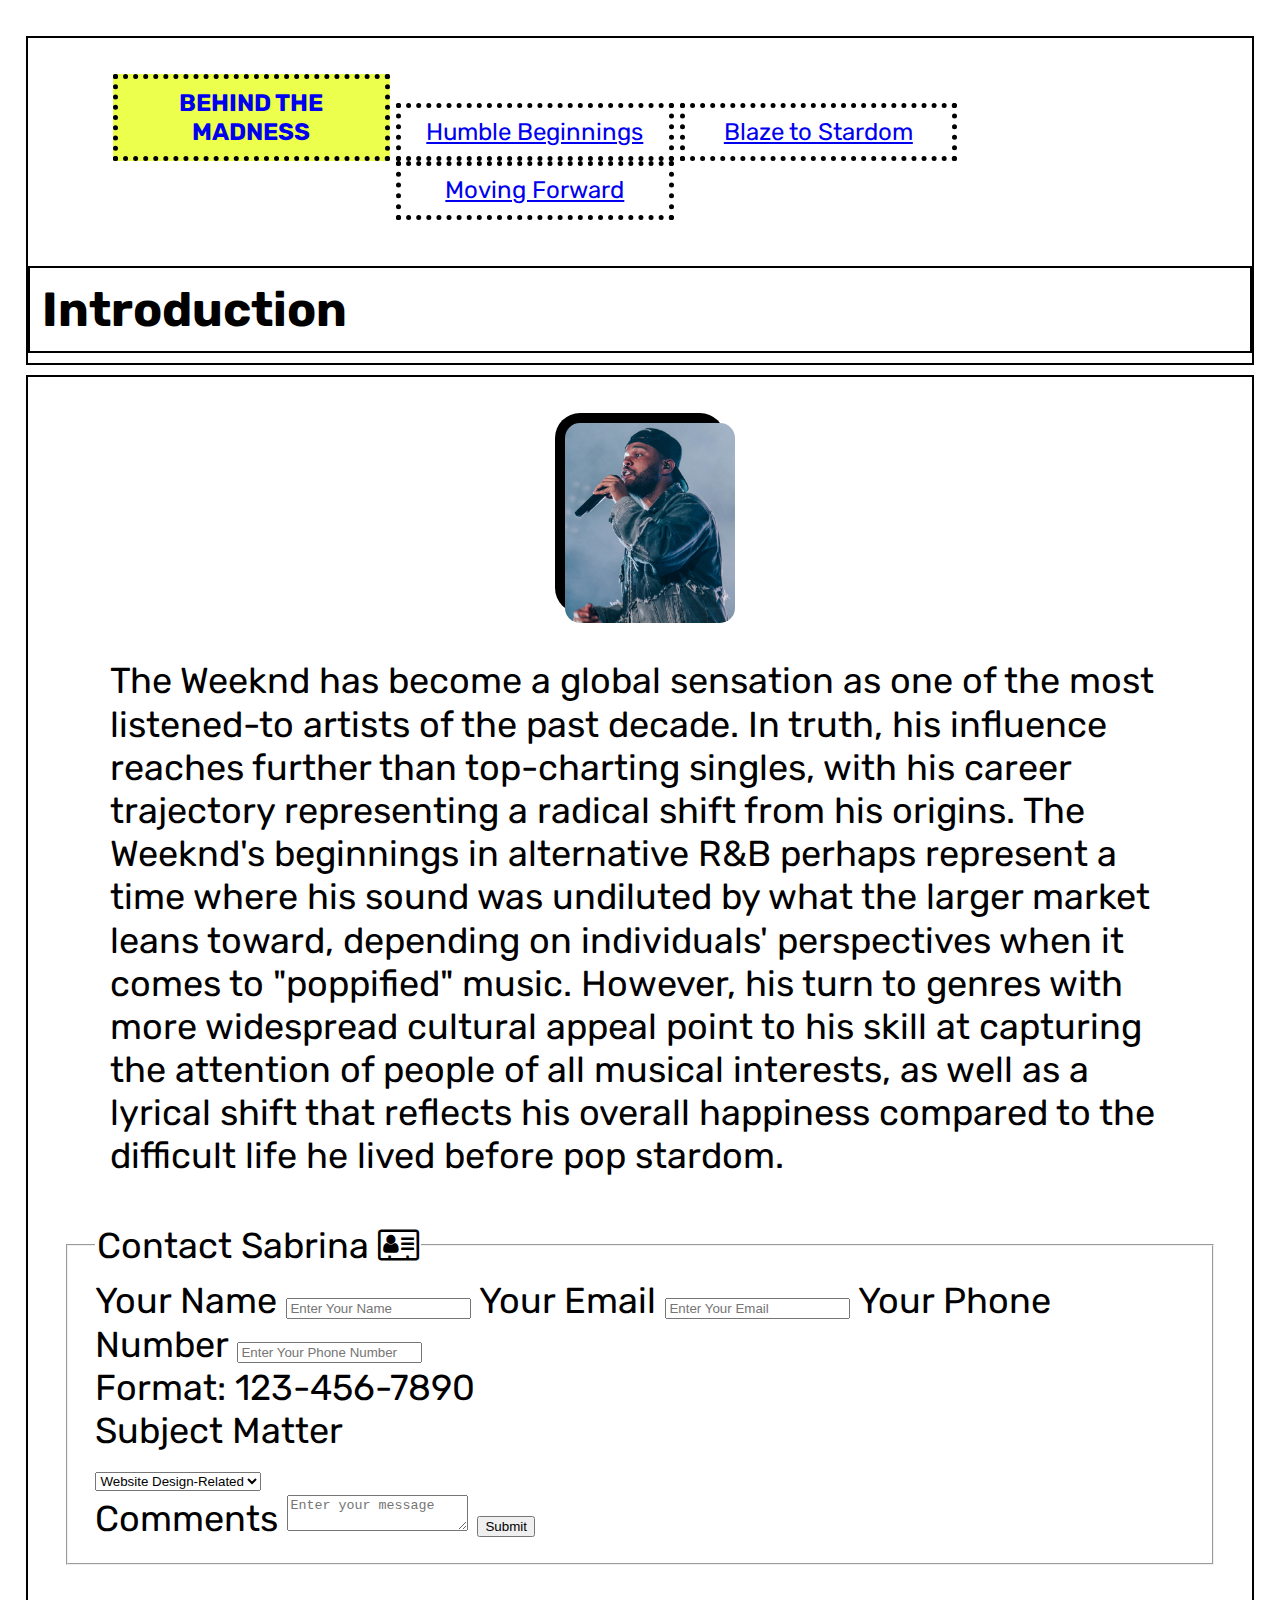
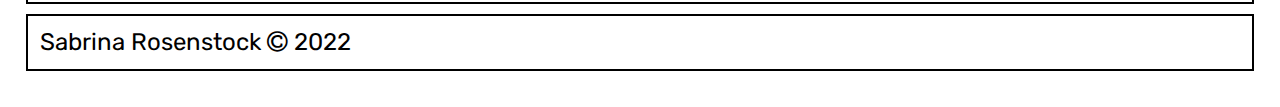
<file: index.html>
<!DOCTYPE html>
<html lang="en">

<head>
	<!-- Global site tag (gtag.js) - Google Analytics -->
<script async src="https://www.googletagmanager.com/gtag/js?id=UA-223956102-1"></script>
<script>
  window.dataLayer = window.dataLayer || [];
  function gtag(){dataLayer.push(arguments);}
  gtag('js', new Date());

  gtag('config', 'UA-223956102-1');
</script>

	<meta charset="UTF-8">
	<meta name="viewport" content="width=device-width, initial-scale=1.0">
	<!-- <link rel="stylesheet" href="css/html5reset.css"> -->
	<link rel="stylesheet" href="css/style.css">
	<link href='https://fonts.googleapis.com/css?family=Rubik' rel='stylesheet'>
	<link rel="stylesheet" href="https://cdnjs.cloudflare.com/ajax/libs/font-awesome/4.7.0/css/font-awesome.min.css">
	<title>Behind the Madness</title>
</head>
<body>
	<a class="skip" href="#main">Skip to Main Content</a>
<header>
	<nav>
		<ul>
			<li class="active"><a href = "index.html">Behind the Madness</a></li>
			<li><a href = "humble_beginnings.html">Humble Beginnings</a></li>
			<li><a href = "blaze_to_stardom.html">Blaze to Stardom</a></li>
			<li><a href = "moving_forward.html">Moving Forward</a></li>
		</ul>
	</nav>
	<h1>Introduction</h1>
</header>



	
<main id = "main">
<div class="flip-card">
	<div class="flip-card-inner">
		<div class="flip-card-front">
			<img src = "images/base.jpeg" alt="The Weeknd performing at FEQ, July 2018" class="flip"/>
		</div>
		<div class="flip-card-back">
			<p>The Weeknd performing at FEQ, July 2018</p>
		</div>
	</div>
</div>

<p>The Weeknd has become a global sensation as one of the most listened-to artists of the past decade. In truth, his influence reaches further than top-charting singles, with his career trajectory representing a radical shift from his origins. The Weeknd's beginnings in alternative R&B perhaps represent a time where his sound was undiluted by what the larger market leans toward, depending on individuals' perspectives when it comes to "poppified" music. However, his turn to genres with more widespread cultural appeal point to his skill at capturing the attention of people of all musical interests, as well as a lyrical shift that reflects his overall happiness compared to the difficult life he lived before pop stardom.</p>
<form
  action="https://formspree.io/f/xwkyqolo"
  method="POST"
>
  <fieldset>
    <legend>Contact Sabrina <i class="fa fa-address-card-o"></i></legend>
    <label for="name_id">Your Name</label>
    <input type="text" required placeholder="Enter Your Name" name="full_name" id="name_id">

    <label for="email_id">Your Email</label>
    <input type="email" required placeholder="Enter Your Email" name ="email" id="email_id">

    <label for="phone_id">Your Phone Number</label>
    <input type="tel" placeholder="Enter Your Phone Number" name="tel" id="phone_id">
    <div><span>Format: 123-456-7890</span></div>
	  
<label for="subject">Subject Matter</label><br>
<select name="subjects">
<option value="Music">Music Discussion</option>
<option value="Design" selected>Website Design-Related</option>
<option value="Facts">Fact Checking</option>
</select><br>


    <label for="msg">Comments</label>

    <textarea placeholder="Enter your message" id="msg"></textarea>

    <input type="submit">
  </fieldset>
 </form>
</main>
<footer>
	<p class="foot">Sabrina Rosenstock <i class="fa fa-copyright"></i> 2022</p>
</footer>
</body>
</html>
</file>
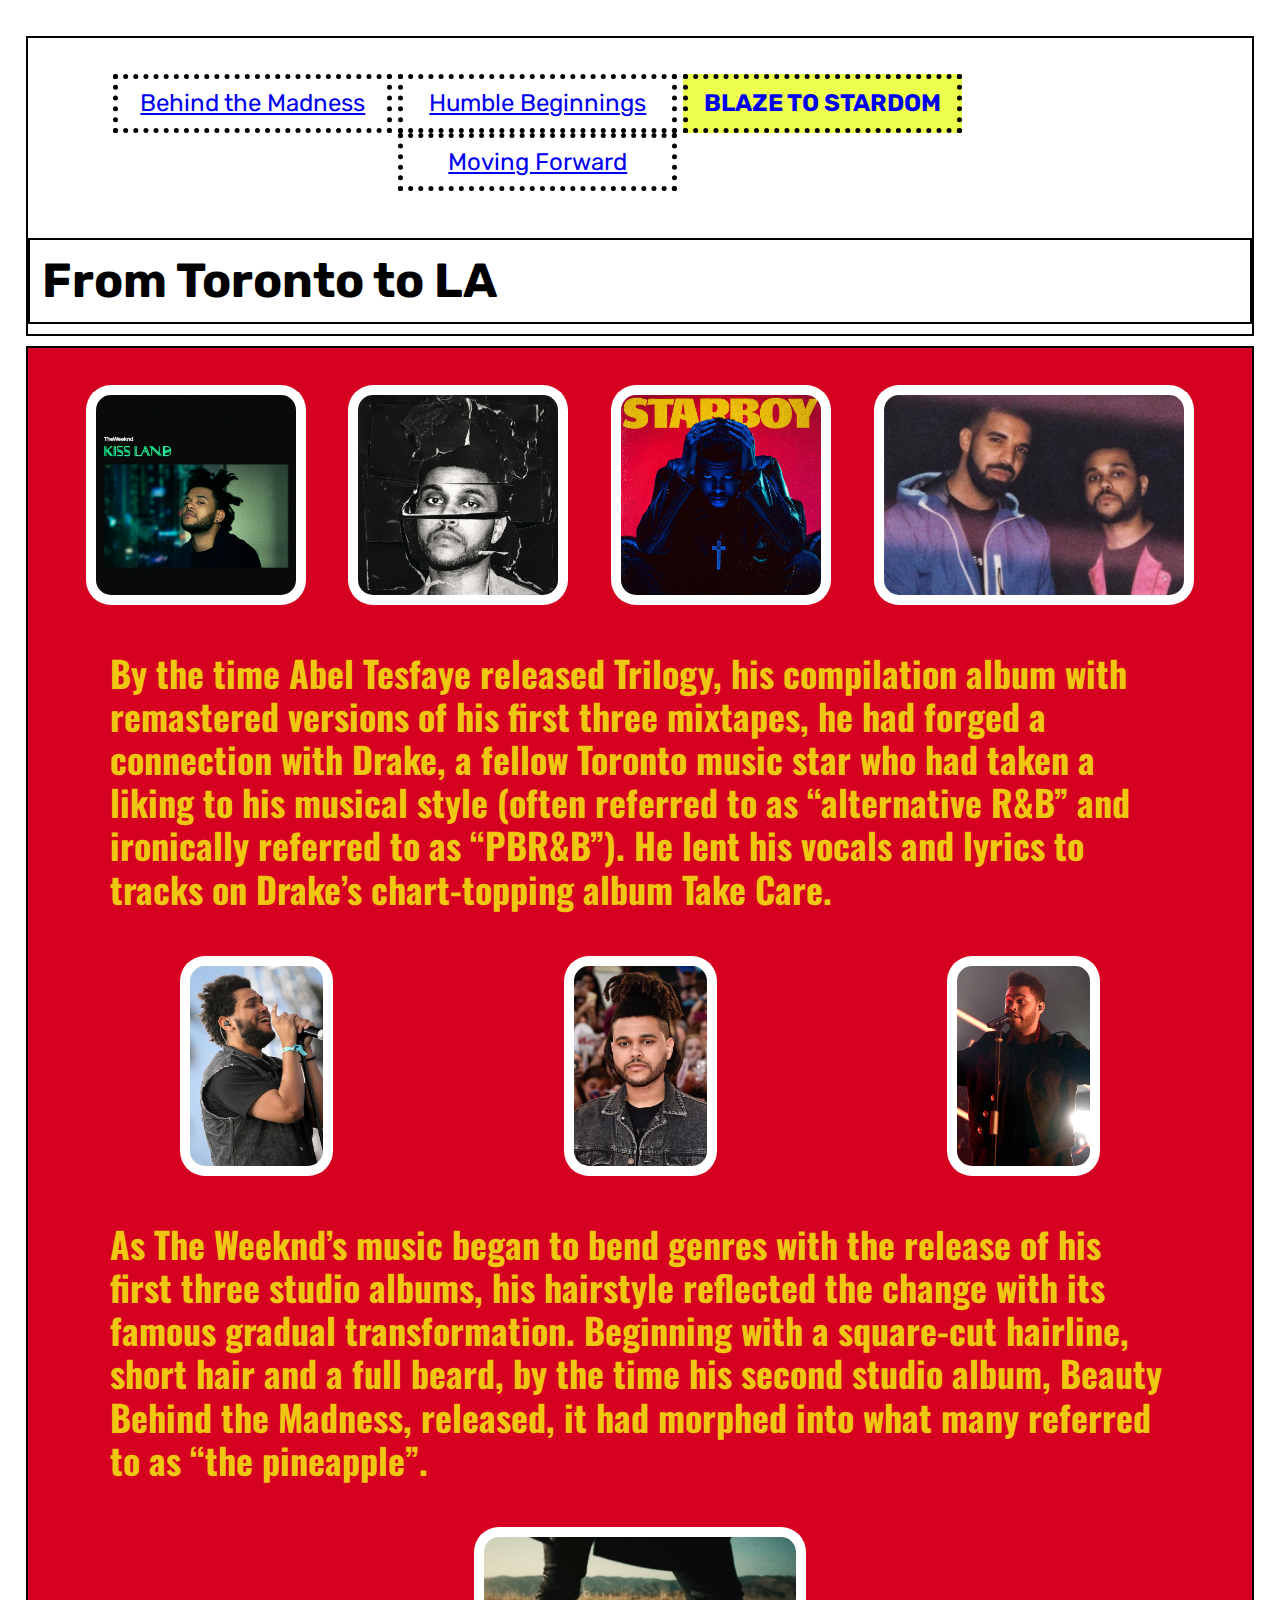
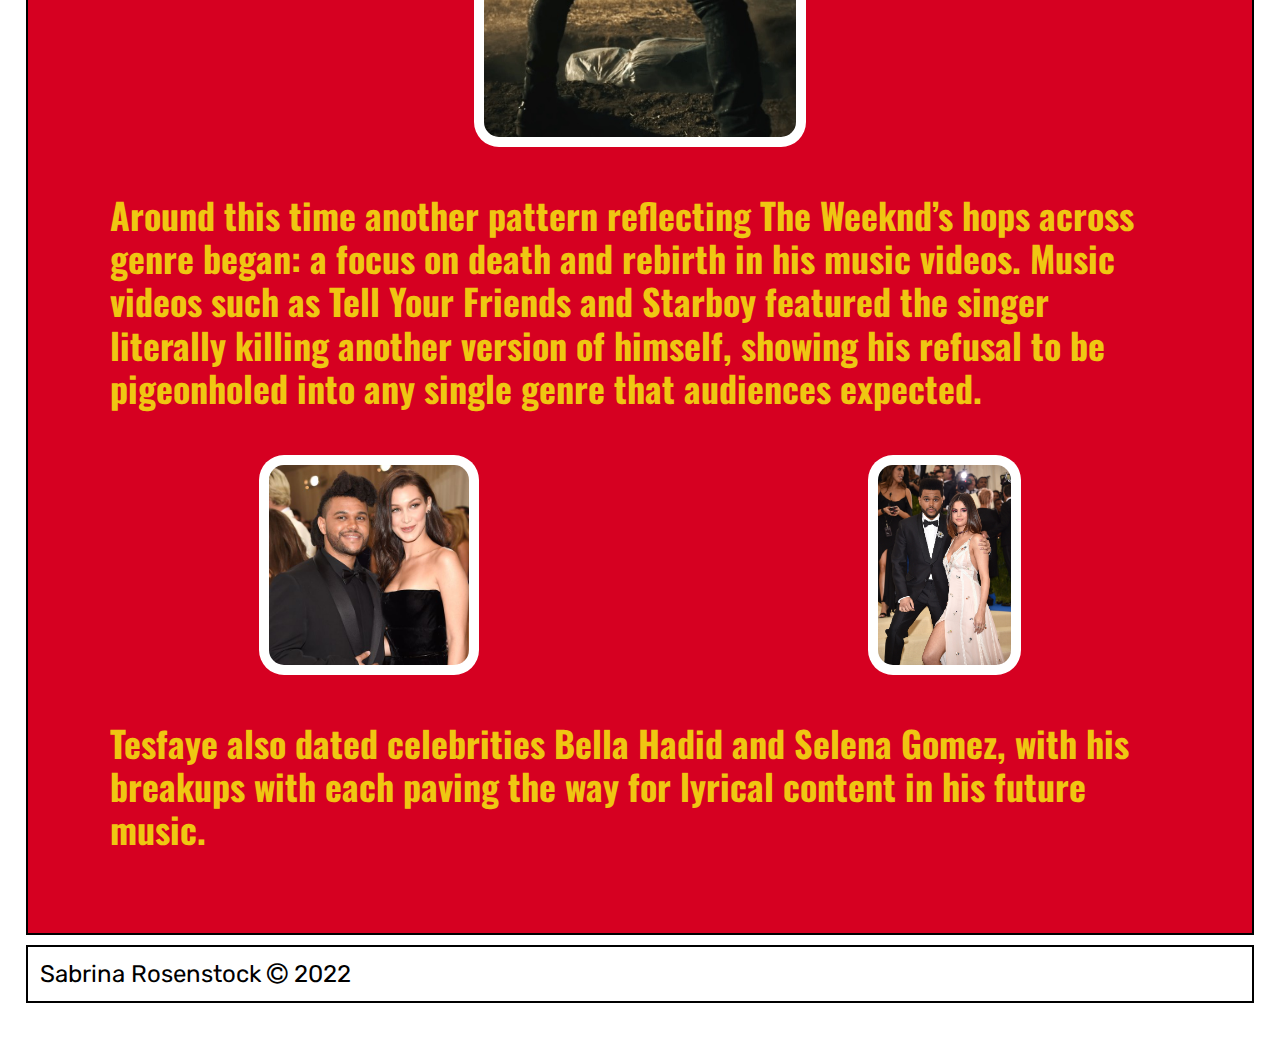
<file: blaze_to_stardom.html>
<!DOCTYPE html>
<html lang="en">

<head>
	<meta charset="UTF-8">
	<meta name="viewport" content="width=device-width, initial-scale=1.0">
	<link rel="stylesheet" href="css/html5reset.css">
	<link rel="stylesheet" href="css/style.css">
	<link href='https://fonts.googleapis.com/css?family=Rubik' rel='stylesheet'>
	<link rel="stylesheet" href="https://cdnjs.cloudflare.com/ajax/libs/font-awesome/4.7.0/css/font-awesome.min.css">
	<!-- Global site tag (gtag.js) - Google Analytics -->
<script async src="https://www.googletagmanager.com/gtag/js?id=UA-223956102-1"></script>
<script>
  window.dataLayer = window.dataLayer || [];
  function gtag(){dataLayer.push(arguments);}
  gtag('js', new Date());

  gtag('config', 'UA-223956102-1');
</script>
	<title>From Toronto to LA</title>
</head>
<body>
	<a class="skip" href="#main">Skip to Main Content</a>
<header>
	<nav>
		<ul>
			<li><a href = "index.html">Behind the Madness</a></li>
			<li><a href = "humble_beginnings.html">Humble Beginnings</a></li>
			<li class="active"><a href = "blaze_to_stardom.html">Blaze to Stardom</a></li>
			<li><a href = "moving_forward.html">Moving Forward</a></li>
		</ul>
	</nav>
	<h1>From Toronto to LA</h1>
</header>

<main class="blaze" id = "main">
<div class = "imgflex">
<img src = "images/kiss_land.jpeg" alt="The album art for The Weeknd's first studio album, Kiss Land (September 2013)"/>
<img src = "images/beauty_behind_the_madness.jpeg" alt="The album art for The Weeknd's second studio album, Beauty Behind the Madness (August 2015)"/>
<img src = "images/starboy.jpeg" alt="The album art for The Weeknd's third studio album, Starboy (November 2016)"/>
<img src = "images/weeknd_drake.jpg" alt="The Weeknd with fellow Toronto artist and occasional collaborator, Drake, May 2017"/>
	</div>
<p>By the time Abel Tesfaye released Trilogy, his compilation album with remastered versions of his first three mixtapes, he had forged a connection with Drake, a fellow Toronto music star who had taken a liking to his musical style (often referred to as “alternative R&B” and ironically referred to as “PBR&B”). He lent his vocals and lyrics to tracks on Drake’s chart-topping album Take Care.</p>
<div class = "imgflex">
<img src = "images/hair_trilogy.jpg" alt="The Weeknd at Coachella, April 2012"/>
<img src = "images/hair_bbtm.jpg" alt="The Weeknd at iHeartRadio Much Music Video Awards, June 2015"/>
<img src = "images/hair_starboy.jpg" alt="The Weeknd at the Voodoo Music + Arts Experience, October 2016"/>
	</div>
<p>As The Weeknd’s music began to bend genres with the release of his first three studio albums, his hairstyle reflected the change with its famous gradual transformation. Beginning with a square-cut hairline, short hair and a full beard, by the time his second studio album, Beauty Behind the Madness, released, it had morphed into what many referred to as “the pineapple”.</p>

<img src = "images/self_burial.jpg" alt="The Weeknd burying his own body in the music video for Tell Your Friends, August 2015"/>

<p>Around this time another pattern reflecting The Weeknd’s hops across genre began: a focus on death and rebirth in his music videos. Music videos such as Tell Your Friends and Starboy featured the singer literally killing another version of himself, showing his refusal to be pigeonholed into any single genre that audiences expected.</p>
<div class = "imgflex">
<img src = "images/weeknd_bella.jpeg" alt="The Weeknd and Bella Hadid at Met Gala, May 2016"/>
<img src = "images/weeknd_selena.jpeg" alt="The Weeknd and Selena Gomez at Met Gala, May 2017"/>
	</div>
<p>Tesfaye also dated celebrities Bella Hadid and Selena Gomez, with his breakups with each paving the way for lyrical content in his future music.</p>

</main>
<footer>
	<p class="foot">Sabrina Rosenstock <i class="fa fa-copyright"></i> 2022</p>
</footer>
</body>
</html>
</file>
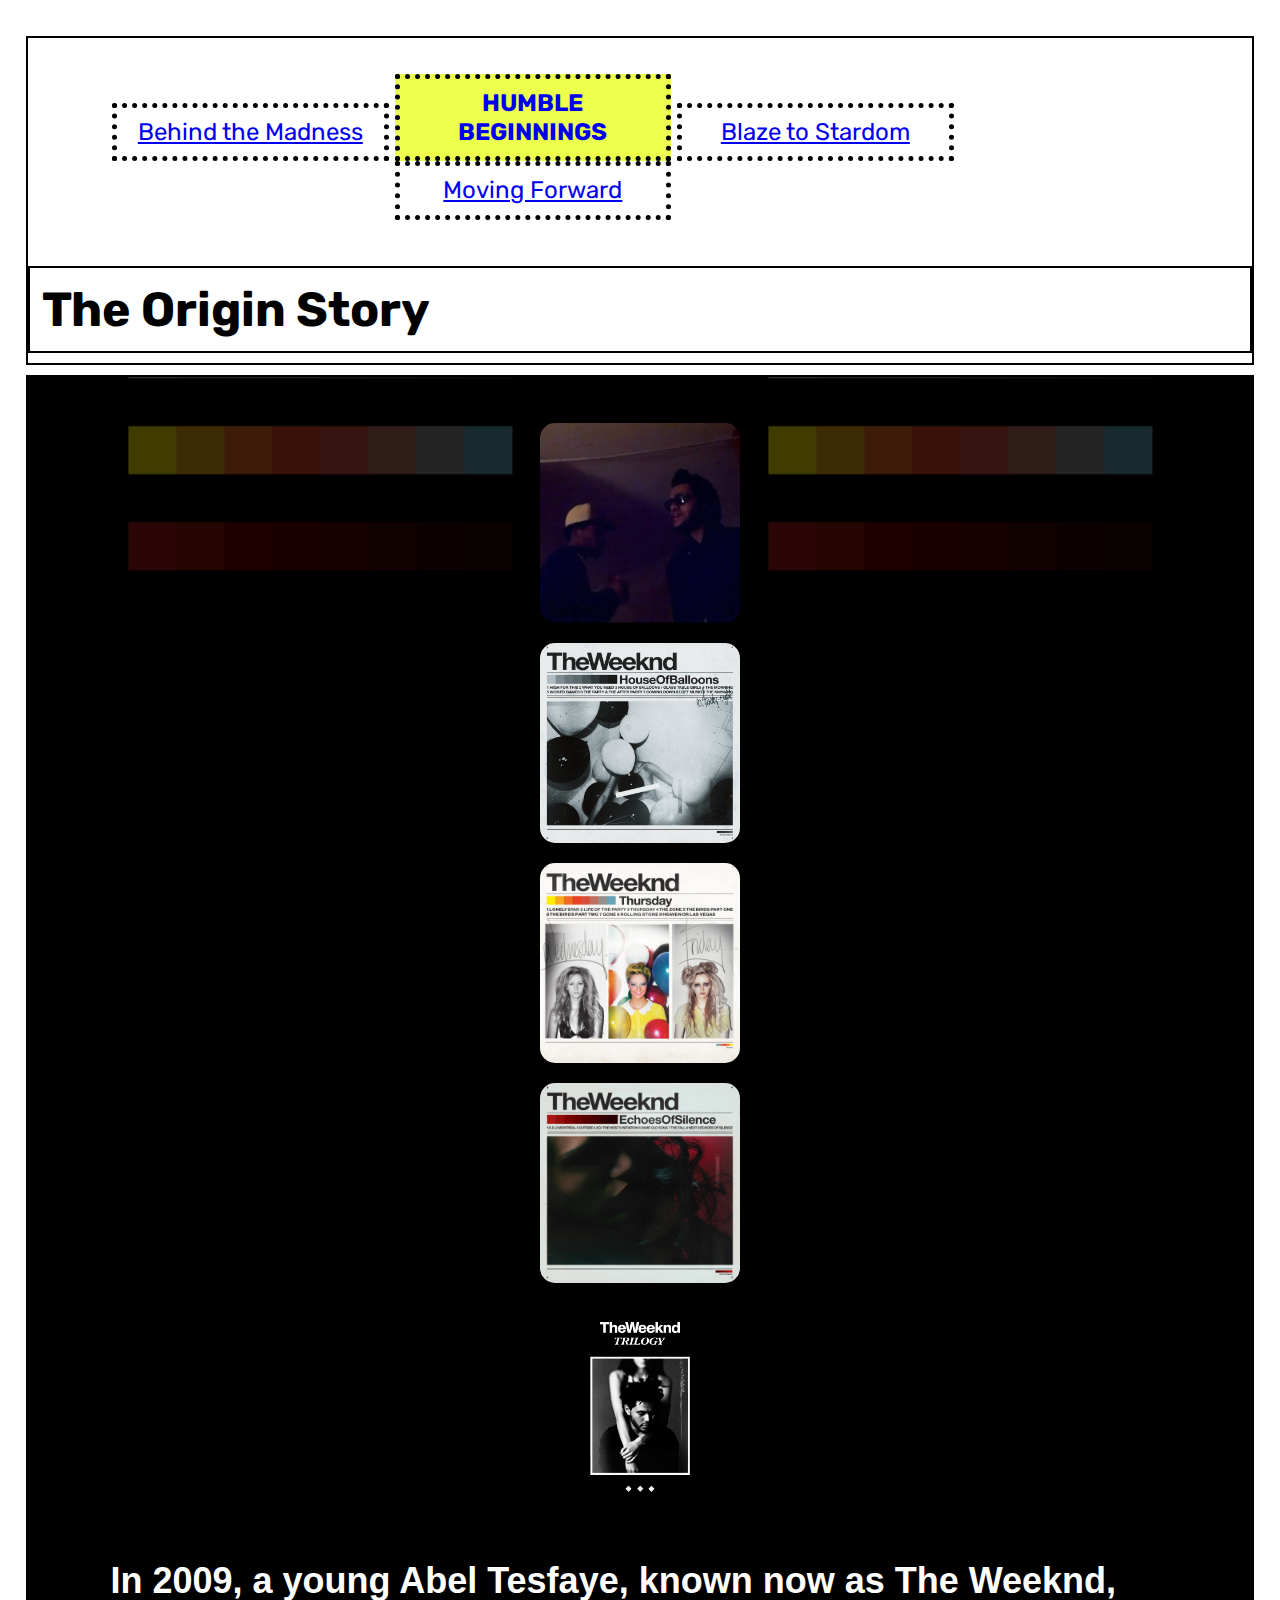
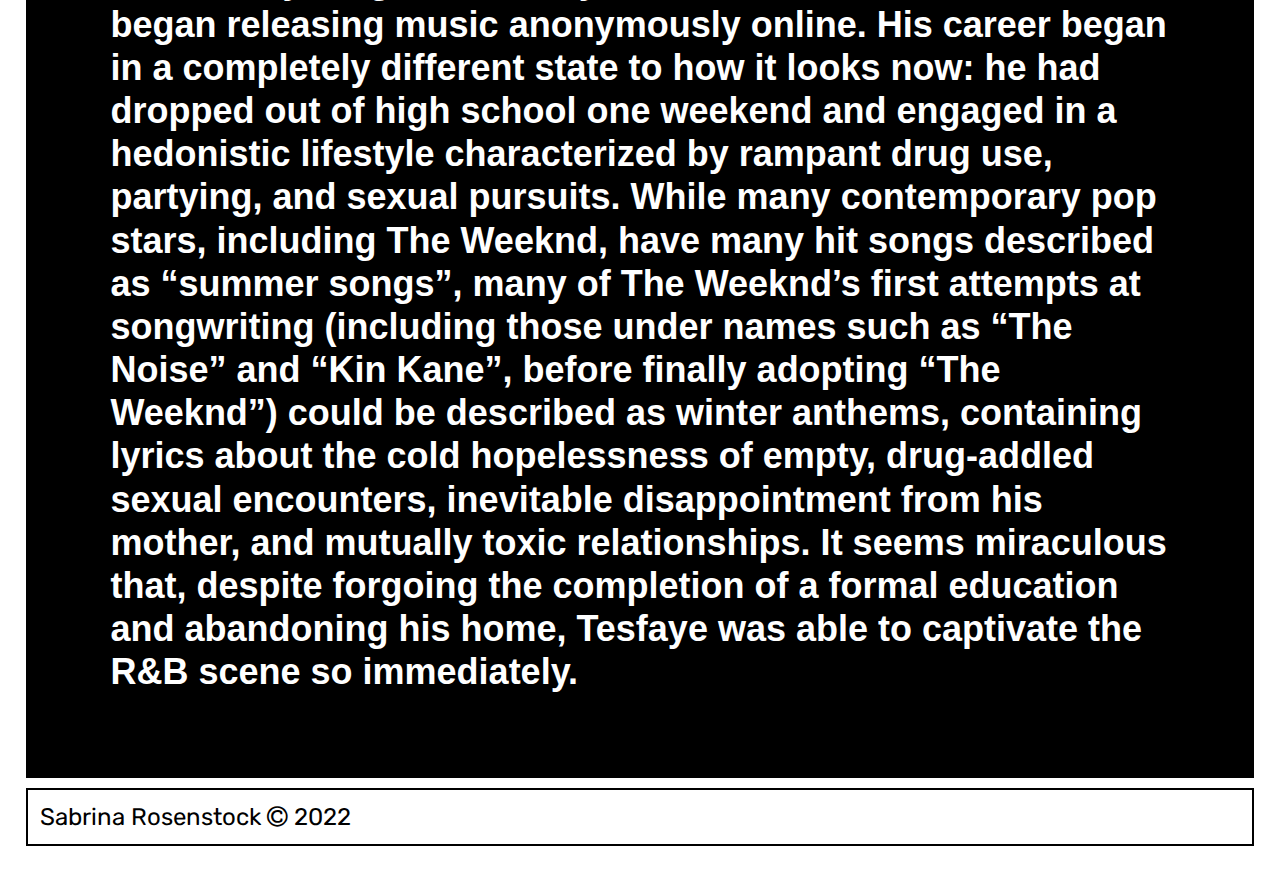
<file: humble_beginnings.html>
<!DOCTYPE html>
<html lang="en">

<head>
	<meta charset="UTF-8">
	<meta name="viewport" content="width=device-width, initial-scale=1.0">
	<!--<link rel="stylesheet" href="css/html5reset.css">-->
	<link rel="stylesheet" href="css/style.css"> 
	<link href='https://fonts.googleapis.com/css?family=Rubik' rel='stylesheet'>
	<link rel="stylesheet" href="https://cdnjs.cloudflare.com/ajax/libs/font-awesome/4.7.0/css/font-awesome.min.css">
		<!-- Global site tag (gtag.js) - Google Analytics -->
<script async src="https://www.googletagmanager.com/gtag/js?id=UA-223956102-1"></script>
<script>
  window.dataLayer = window.dataLayer || [];
  function gtag(){dataLayer.push(arguments);}
  gtag('js', new Date());

  gtag('config', 'UA-223956102-1');
</script>
	<title>Humble Beginnings</title>
</head>
<body>
<a class="skip" href="#main">Skip to Main Content</a>
<header>
	<nav>
		<ul>
			<li><a href = "index.html">Behind the Madness</a></li>
			<li class="active"><a href = "humble_beginnings.html">Humble Beginnings</a></li>
			<li><a href = "blaze_to_stardom.html">Blaze to Stardom</a></li>
			<li><a href = "moving_forward.html">Moving Forward</a></li>
		</ul>
	</nav>
	<h1>The Origin Story</h1>
</header>

<main class="backgroundimg" id = "main">


<img src = "images/weeknd_and_lamar_2009.jpg" alt="The Weeknd performing with best friend and collaborator La Mar Taylor, 2009"/>
<img src = "images/house_of_balloons.jpg" alt="The album art for The Weeknd's first mixtape, House of Balloons (March 2011)"/>
<img src = "images/thursday.jpeg" alt="The album art for The Weeknd's second mixtape, Thursday (August 2011)"/>
<img src = "images/echoes_of_silence.jpeg" alt="The album art for The Weeknd's third mixtape, Echoes of Silence (December 2011)"/>
<img src = "images/trilogy.jpeg" alt="The album art for The Weeknd's compilation of re-mastered versions of his first three mixtapes, Trilogy (November 2012)"/>



<p id="anim">In 2009, a young Abel Tesfaye, known now as The Weeknd, began releasing music anonymously online. His career began in a completely different state to how it looks now: he had dropped out of high school one weekend and engaged in a hedonistic lifestyle characterized by rampant drug use, partying, and sexual pursuits. While many contemporary pop stars, including The Weeknd, have many hit songs described as “summer songs”, many of The Weeknd’s first attempts at songwriting (including those under names such as “The Noise” and “Kin Kane”, before finally adopting “The Weeknd”) could be described as winter anthems, containing lyrics about the cold hopelessness of empty, drug-addled sexual encounters, inevitable disappointment from his mother, and mutually toxic relationships. It seems miraculous that, despite forgoing the completion of a formal education and abandoning his home, Tesfaye was able to captivate the R&B scene so immediately.</p>

	
</main>
<footer>
	<p class="foot">Sabrina Rosenstock <i class="fa fa-copyright"></i> 2022</p>
</footer>
</body>
</html>
</file>
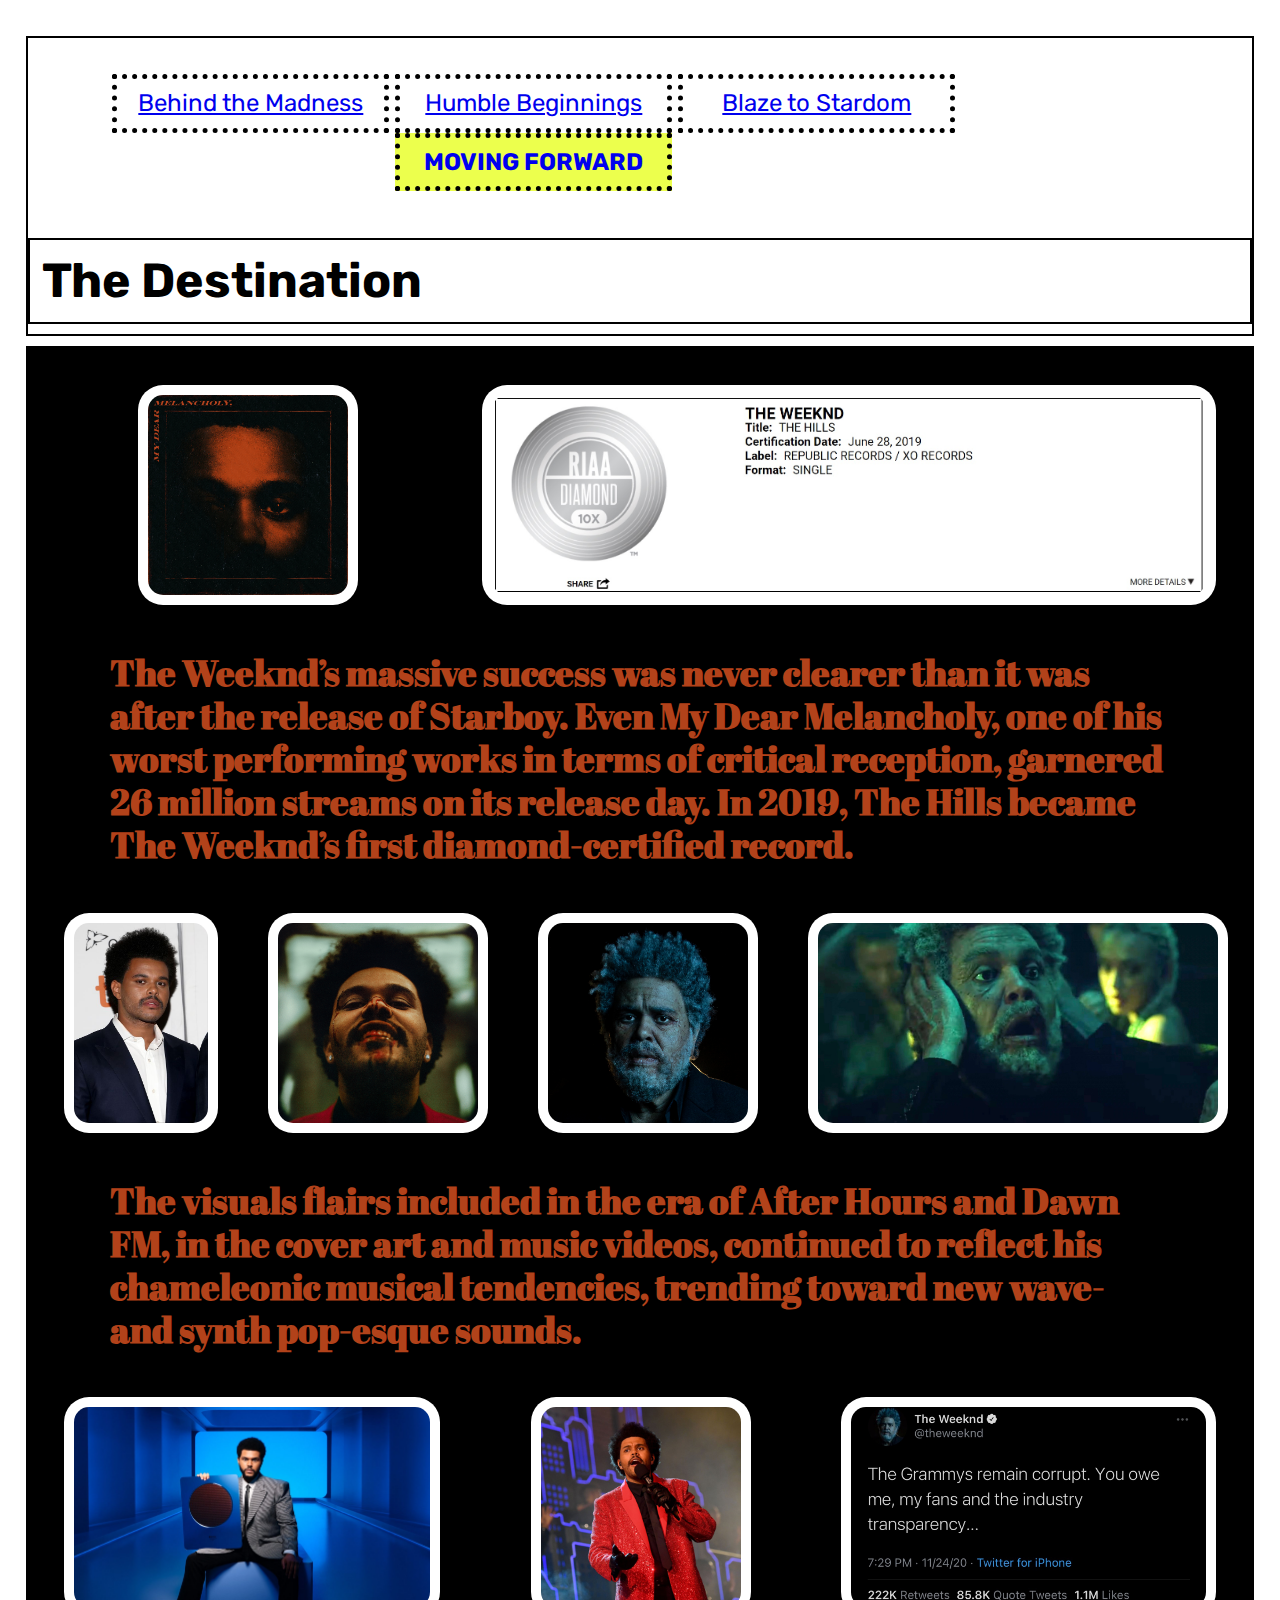
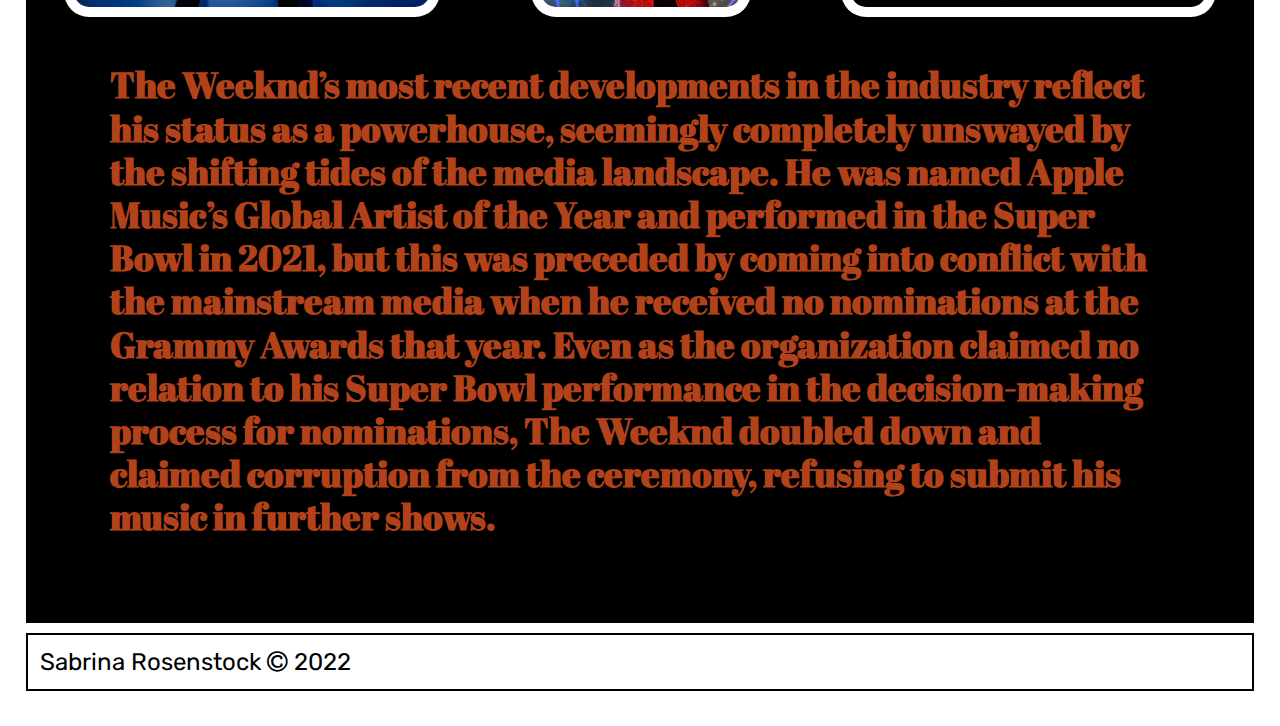
<file: moving_forward.html>
<!DOCTYPE html>
<html lang="en">

<head>
		<!-- Global site tag (gtag.js) - Google Analytics -->
<script async src="https://www.googletagmanager.com/gtag/js?id=UA-223956102-1"></script>
<script>
  window.dataLayer = window.dataLayer || [];
  function gtag(){dataLayer.push(arguments);}
  gtag('js', new Date());

  gtag('config', 'UA-223956102-1');
</script>
	<meta charset="UTF-8">
	<meta name="viewport" content="width=device-width, initial-scale=1.0">
	<link rel="stylesheet" href="css/html5reset.css">
	<link rel="stylesheet" href="css/style.css">
	<link href='https://fonts.googleapis.com/css?family=Rubik' rel='stylesheet'>
	<link rel="stylesheet" href="https://cdnjs.cloudflare.com/ajax/libs/font-awesome/4.7.0/css/font-awesome.min.css">
	<title>Moving Forward</title>
</head>
	<body>
		<a class="skip" href="#main">Skip to Main Content</a>

<header>
	<nav>
		<ul>
			<li><a href = "index.html">Behind the Madness</a></li>
			<li><a href = "humble_beginnings.html">Humble Beginnings</a></li>
			<li><a href = "blaze_to_stardom.html">Blaze to Stardom</a></li>
			<li class="active"><a href = "moving_forward.html">Moving Forward</a></li>
		</ul>
	</nav>
	<h1>The Destination</h1>
</header>

<main class="move" id = "main">

	<div class = "imggrid1">
<img src = "images/my_dear_melancholy.jpeg" alt="The album art for The Weeknd's first compilation album, My Dear Melancholy (March 2018)"/>
<img src = "images/the_hills_diamond.jpg" alt="The Weeknd's diamond certification for 2015 song The Hills"/>
	</div>
<p>The Weeknd’s massive success was never clearer than it was after the release of Starboy. Even My Dear Melancholy, one of his worst performing works in terms of critical reception, garnered 26 million streams on its release day. In 2019, The Hills became The Weeknd’s first diamond-certified record.</p>
<div class = "imggrid2">
<img src = "images/hair_after_hours.jpg" alt="The Weeknd at the Toronto International Film Festival, September 2019"/>
<img src = "images/after_hours.jpeg" alt="The album art for The Weeknd's fourth studio album, After Hours (March 2020)"/>
<img src = "images/dawn_fm.jpeg" alt="The album art for The Weeknd's fifth studio album, Dawn FM (January 2022)"/>
<img src = "images/alter_ego.jpeg" alt="The Weeknd in music video for Gasoline, January 2022"/>
	</div>
<p>The visuals flairs included in the era of After Hours and Dawn FM, in the cover art and music videos, continued to reflect his chameleonic musical tendencies, trending toward new wave- and synth pop-esque sounds.</p>
<div class = "imggrid3">
<img src = "images/apple_aoty.jpg" alt="The Weeknd at Apple Music Awards, December 2021"/>
<img src = "images/super_bowl.jpg" alt="The Weeknd at Super Bowl, February 2021"/>
<img src = "images/grammys_tweet.jpeg" alt="The Weeknd tweeting about the Grammys, November 2020"/>
	</div>
<p>The Weeknd’s most recent developments in the industry reflect his status as a powerhouse, seemingly completely unswayed by the shifting tides of the media landscape. He was named Apple Music’s Global Artist of the Year and performed in the Super Bowl in 2021, but this was preceded by coming into conflict with the mainstream media when he received no nominations at the Grammy Awards that year. Even as the organization claimed no relation to his Super Bowl performance in the decision-making process for nominations, The Weeknd doubled down and claimed corruption from the ceremony, refusing to submit his music in further shows.</p>

</main>
<footer>
	<p class="foot">Sabrina Rosenstock <i class="fa fa-copyright"></i> 2022</p>
</footer>
</body>
</html>
</file>
<file: css/style.css>
@import url('https://fonts.googleapis.com/css?family=Rubik&display=swap');
@import url('https://fonts.googleapis.com/css2?family=Oswald:wght@500&display=swap');
@import url('https://fonts.googleapis.com/css2?family=Abril+Fatface&display=swap');
.fa {
	display: inline;
}

body {
	font-family: 'Rubik', 'Times New Roman';
	margin:0px;
	padding:0px;
	font-size:150%;
	line-height: 1.2;
}

h1 {
	margin: 1%;
	font-size: 2em;
	font-weight: bold;
}

img, img:hover {
	display: block;
	margin-left: auto;
	margin-right: auto;
	padding: 10px;
}

img {
	height: 200px;
	border-radius: 25px;
}

img:hover {
	height: 400px;
	border-radius: 0px;
	border: 0px;
	
}

.flip:hover {
	height: 200px;
	border-radius: 25px;
}

.active{
	background: #ECFF4D;
	text-transform: uppercase;
	color: #0000FF;
	font-weight: bold;
	font-family: 'Rubik', 'Times New Roman';
}

.active, li{
 	padding:10px;
 	width:25%;
 	border:5px dotted black;
 	display: inline-block;
	text-align: center;
}

.active a{
	text-decoration: none;;
}

h1, p {
	padding:1%;
}

header, main, h1, footer{
	margin: 10px 0;
	border:2px solid black;
}

main {
	padding: 3%;
	font-size:125%;
}

main > p {
	font-size:100%;
}

p {
	margin: 3%;
}

.foot {
	margin: 0px;
}

nav {
	display: block;
	text-align: center;
	margin: auto;
	padding: 1%;
	line-height: 1.2;
	color: blue;
	display: flex;
	flex-wrap: wrap;
	justify-content: center;
	align-items: center;
	@media (min-width: 600px) {
		justify-content: space-between;
	}
}

ul {
	display: block;
	list-style-type: disc;
	margin-block-start: 1em;
	margin-block-end: 1em;
	margin-inline-start: 0px;
	margin-inline-end: 0px;
	padding-inline-start: 0px;
	text-align: center;	
}

li{
 	padding:10px;
 	width:25%;
 	border:5px dotted black;
 	display: inline-block;
	text-align: center;
}

.backgroundimg, .backgroundimg > p {
	background: black url('../images/stripes.png') space center center fixed;
	color: white;
	animation: animatedBackground 5s linear 0s 1 alternate;
	font-family: "Helvetica";
	font-weight: bold;
}

.blaze, .blaze > p {
	background: rgb(214, 0, 33);
	color: rgb(239, 198, 18);
	font-weight: bold;
	font-family: "Oswald";
}

.move, .move > p {
	background: black;
	color: rgb(178, 66, 26);
	font-weight: bold;
	font-family: "Abril Fatface";
}

@keyframes slide {
  from {
    margin-left: 100%;
    width: 300%;
  }

  to {
    margin-left: 50px;
    width: 100%;
  }
}

#anim{
	animation-duration: 2s;
        animation-name: slide;
}

a:visited{color:blue}

 a.skip{
    background: white;
    left: 0;
    padding: 6px;
    position: absolute;
    top: -40px;
    -webkit-transition: top 1s ease-out;
    transition: top 1s ease-out;
    z-index: 1;
  }
  
  a.skip:focus{
    top:20px;
    color: black;
    text-decoration-style: solid;
  }

.imgflex {
	display: flex;
	justify-content: space-around;
	flex-flow: row nowrap;
	flex-shrink: 1;
	background: rgb(214, 0, 33);
}

.imggrid1, .imggrid2, .imggrid3 {
	background: black;
	justify-items: center;
}

.imggrid1 {
	display: grid;
	grid-template-columns: 1fr 1fr;
	column-gap: 50px;
}

.imggrid2 {
	display: grid;
	grid-template-columns: 1fr 1fr 1fr 1fr;
	column-gap: 50px;
}

.imggrid3 {
	display: grid;
	grid-template-columns: 1fr 1fr 1fr;
	column-gap: 50px;
}

.flip-card {
	background-color: transparent;
	height: 200px;
	width: 170px;
	perspective: 1000px;
	font-size: 14px;
	font-weight: bold;
	margin-left: auto;
	margin-right: auto;
}

.flip-card-inner {
	position: relative;
	width: 100%;
	height: 100%;
	text-align: center;
	transition: transform 0.5s;
	transform-style: preserve-3d;
}

.flip-card:hover .flip-card-inner,
.flip-card:focus .flip-card-inner {
	transform: rotateY(180deg);
}

.flip-card-front, .flip-card-back {
	position: absolute;
	width: 100%;
	height: 100%;
	-webkit-backface-visibility: hidden;
	backface-visibility: hidden;
	border-radius: 25px;
}

.flip-card-front {
	background-color: black;
	color: white;
}

/* Style the back side */
.flip-card-back {
	background-color: black;
	color: white;
	transform: rotateY(180deg);
}

@media screen and (prefers-reduced-motion: reduce) {
        #anim {
            animation: none;
        }
	.backgroundimg {
		background-attachment: scroll;
	}
	img:hover {
		height: 200px;
		border-radius: 25px;
	}
	.flip-card {
		perspective: none;
}
    }

@media only screen and (min-width: 600px) {
	body {
		margin:1%;
		padding:1%;
	}
	main {
		font-size:150%;
	}
}

@media only screen and (min-width: 768px) {
	  
}
</file>
